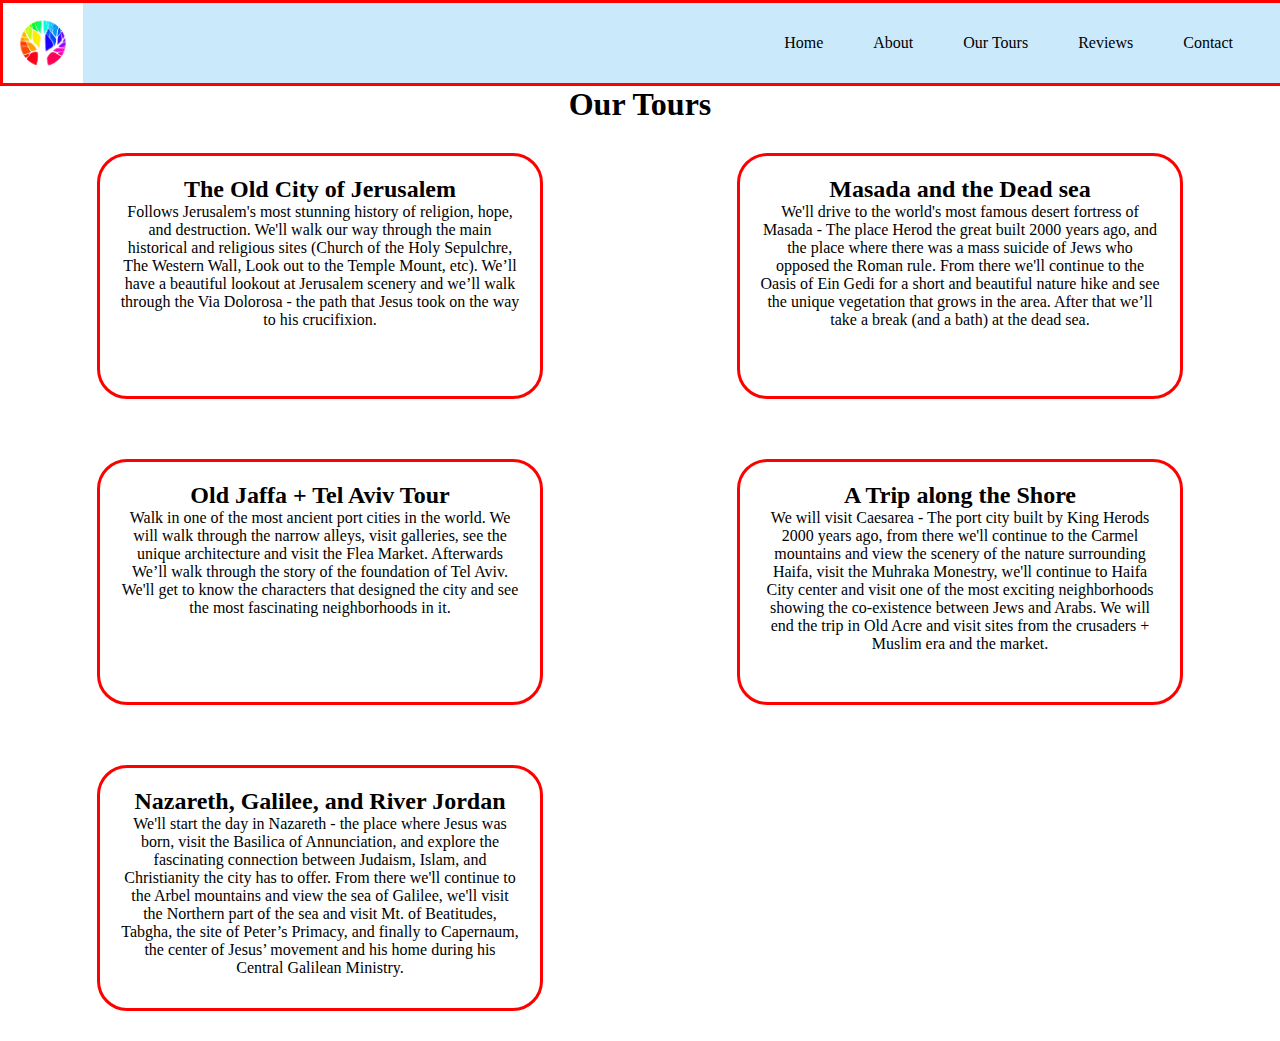
<file: Tours-page/index.html>
<!DOCTYPE html>
<html lang="en">
<head>
    <meta charset="UTF-8">
    <meta http-equiv="X-UA-Compatible" content="IE=edge">
    <meta name="viewport" content="width=device-width, initial-scale=1.0">
    <link rel="stylesheet" href="style.css">
    <title>Tours | Rainbow Tours</title>
</head>
<body>
    <!-- NAVBAR -->
    <section id="navbar">
        <nav>
            <div class="navbar">
                <img id="logo" src="c4f034a1-6595-41ea-9572-38defea9f8e4.jfif">
                <ul>
                    <li><a href="file:///C:/Users/Ziv/Documents/coding%20files/Rainbow-Travels/Home-Page/index.html">Home</a></li>
                    <li><a href="file:///C:/Users/Ziv/Documents/coding%20files/Rainbow-Travels/About-Page/index.html">About</a></li>
                    <li><a href="file:///C:/Users/Ziv/Documents/coding%20files/Rainbow-Travels/Tours-page/index.html">Our Tours</a></li>
                    <li><a href="file:///C:/Users/Ziv/Documents/coding%20files/Rainbow-Travels/Review-Page/index.html">Reviews</a></li>
                    <li><a href="file:///C:/Users/Ziv/Documents/coding%20files/Rainbow-Travels/Contact-Page/index.html">Contact</a></li>
                </ul>
            </div>
        </nav>
    </section>
    <!-- HEADER -->
    <header>
        <h1>Our Tours</h1>
    </header>

    <section id="tours">
        <div class="tours-grid">
            <div class="tour">
                <h2>The Old City of Jerusalem</h2>
                <p>Follows Jerusalem's most stunning history of religion, hope, and destruction. We'll walk our way through the main historical and religious sites (Church of the Holy Sepulchre, The Western Wall, Look out to the Temple Mount, etc). We’ll have a beautiful lookout at Jerusalem scenery and we’ll walk through the Via Dolorosa - the path that Jesus took on the way to his crucifixion.</p>
            </div>
            <div class="tour">
                <h2>Masada and the Dead sea</h2>
                <p>We'll drive to the world's most famous desert fortress of Masada - The place Herod the great built 2000 years ago, and the place where there was a mass suicide of Jews who opposed the Roman rule. From there we'll continue to the Oasis of Ein Gedi for a short and beautiful nature hike and see the unique vegetation that grows in the area. After that we’ll take a break (and a bath) at the dead sea.</p>
            </div>
            <div class="tour">
                <h2>Old Jaffa + Tel Aviv Tour</h2>
                <p>Walk in one of the most ancient port cities in the world. We will walk through the narrow alleys, visit galleries, see the unique architecture and visit the Flea Market.  Afterwards We’ll walk through the story of the foundation of Tel Aviv. We'll get to know the characters that designed the city and see the most fascinating neighborhoods in it.</p>
            </div>
            <div class="tour">
                <h2>A Trip along the Shore</h2>
                <p>We will visit Caesarea - The port city built by King Herods 2000 years ago, from there we'll continue to the Carmel mountains and view the scenery of the nature surrounding Haifa, visit the Muhraka Monestry, we'll continue to Haifa City center and visit one of the most exciting neighborhoods showing the co-existence between Jews and Arabs. We will end the trip in Old Acre and visit sites from the crusaders + Muslim era and the market.</p>
            </div>
            <div class="tour">
                <h2>Nazareth,  Galilee, and  River Jordan</h2>
                <p>We'll start the day in Nazareth - the place where Jesus was born, visit the Basilica of Annunciation, and explore the fascinating connection between Judaism, Islam, and Christianity the city has to offer. From there we'll continue to the Arbel mountains and view the sea of Galilee, we'll visit the Northern part of the sea and visit  Mt. of Beatitudes, Tabgha, the site of Peter’s Primacy, and finally to Capernaum, the center of Jesus’ movement and his home during his Central Galilean Ministry.</p>
            </div>

        </div>
    </section>
</body>
</html>
</file>
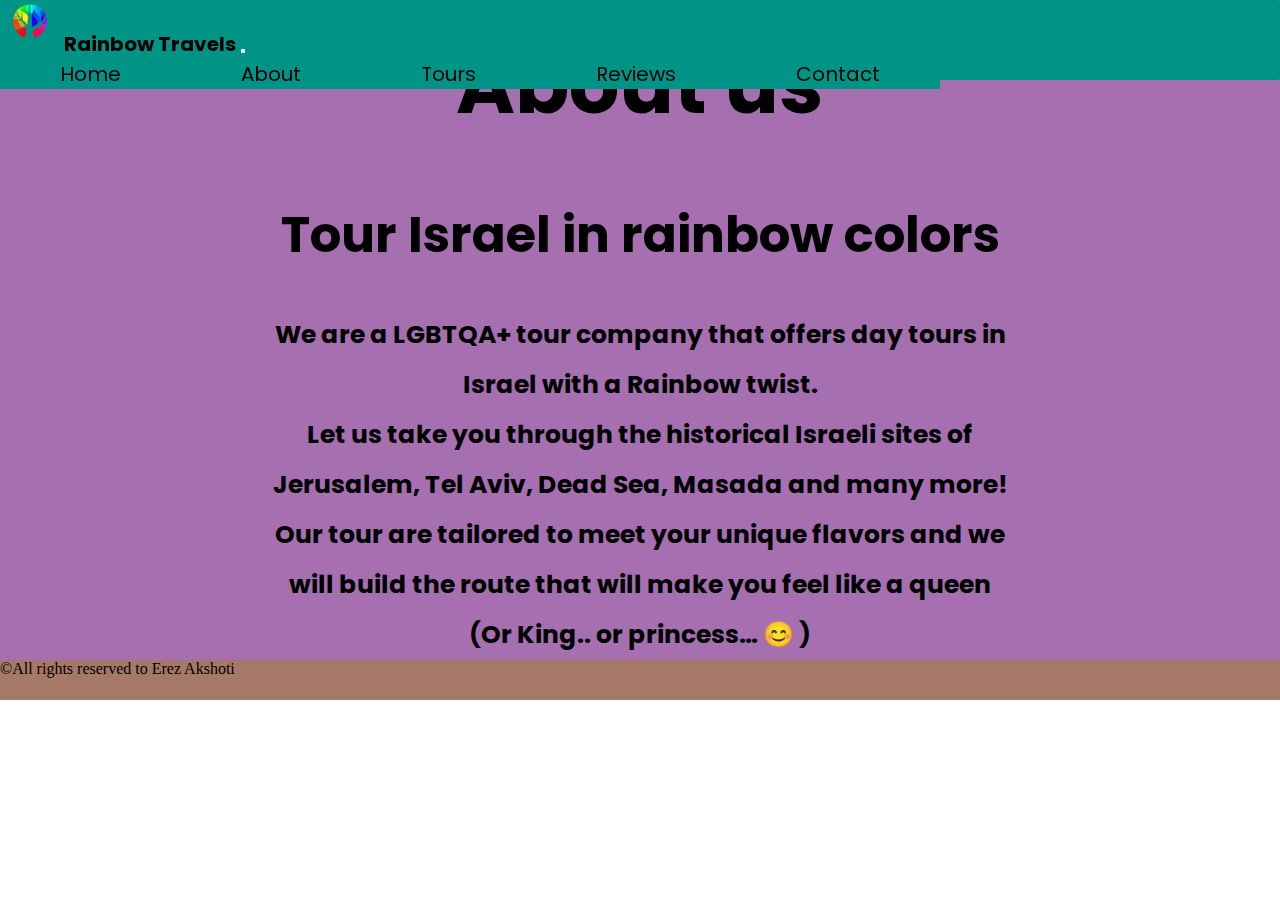
<file: About-Page/about.html>
<!DOCTYPE html>
<html lang="en">
<head>
    <meta charset="UTF-8">
    <meta http-equiv="X-UA-Compatible" content="IE=edge">
    <meta name="viewport" content="width=device-width, initial-scale=1.0">
    <link rel="stylesheet" href="about.css">
    <link rel="preconnect" href="https://fonts.googleapis.com">
    <link rel="preconnect" href="https://fonts.gstatic.com" crossorigin>
    <link href="https://fonts.googleapis.com/css2?family=Lexend+Deca:wght@100&family=Poppins:wght@200&family=Yeseva+One&display=swap" rel="stylesheet">
    <link href="https://cdn.jsdelivr.net/npm/bootstrap@5.2.2/dist/css/bootstrap.min.css" rel="stylesheet" integrity="sha384-Zenh87qX5JnK2Jl0vWa8Ck2rdkQ2Bzep5IDxbcnCeuOxjzrPF/et3URy9Bv1WTRi" crossorigin="anonymous">
    <title>About | Rainbow Tours</title>
</head>
<body>
    <nav class="navbar navbar-expand-lg">
        <div class="container-fluid">
          <a class="navbar-brand">
            <img id="logo" src="logo-final2.jpg">
            Rainbow Travels</a>
          <button class="navbar-toggler" type="button" data-bs-toggle="collapse" data-bs-target="#navbarNav" aria-controls="navbarNav" aria-expanded="false" aria-label="Toggle navigation">
            <span class="navbar-toggler-icon"></span>
          </button>
          <div class="collapse navbar-collapse" id="navbarNav">
            <ul class="navbar-nav">
              <li class="nav-item">
                <a class="nav-link active" aria-current="page" href="file:///C:/Users/Ziv/Documents/coding%20files/Rainbow-Travels/Home-Page/home.html">Home</a>
              </li>
              <li class="nav-item">
                <a class="nav-link" href="file:///C:/Users/Ziv/Documents/coding%20files/Rainbow-Travels/About-Page/about.html">About</a>
              </li>
              <li class="nav-item">
                <a class="nav-link" href="file:///C:/Users/Ziv/Documents/coding%20files/Rainbow-Travels/Tours-page/tours.html">Tours</a>
              </li>
              <li class="nav-item">
                <a class="nav-link" href="file:///C:/Users/Ziv/Documents/coding%20files/Rainbow-Travels/Review-Page/review.html">Reviews</a>
              </li>
              <li class="nav-item">
                <a class="nav-link" href="file:///C:/Users/Ziv/Documents/coding%20files/Rainbow-Travels/Contact-Page/contact.html">Contact</a>
              </li>
            </ul>
          </div>
        </div>
      </nav>
      
      <article id="container">
        <h1>About us</h1>
        <div id="description">
            <h2>Tour Israel in rainbow colors</h2> 
            <h3>
            We are a LGBTQA+ tour company that offers day tours in Israel with a Rainbow twist.<br> 
            Let us take you through the historical Israeli sites of Jerusalem, Tel Aviv, Dead Sea, Masada and many more! Our tour are tailored to meet your unique flavors and we will build the route that will make you feel like a queen <br>(Or King.. or princess… 😊 )  
            </h3>
        </div>
    </article>

    <footer>
        <p>&copy;All rights reserved to Erez Akshoti</p>
    </footer>
    <script src="https://cdn.jsdelivr.net/npm/@popperjs/core@2.11.6/dist/umd/popper.min.js" integrity="sha384-oBqDVmMz9ATKxIep9tiCxS/Z9fNfEXiDAYTujMAeBAsjFuCZSmKbSSUnQlmh/jp3" crossorigin="anonymous"></script>
<script src="https://cdn.jsdelivr.net/npm/bootstrap@5.2.2/dist/js/bootstrap.min.js" integrity="sha384-IDwe1+LCz02ROU9k972gdyvl+AESN10+x7tBKgc9I5HFtuNz0wWnPclzo6p9vxnk" crossorigin="anonymous"></script>
</body>
</html>
</file>
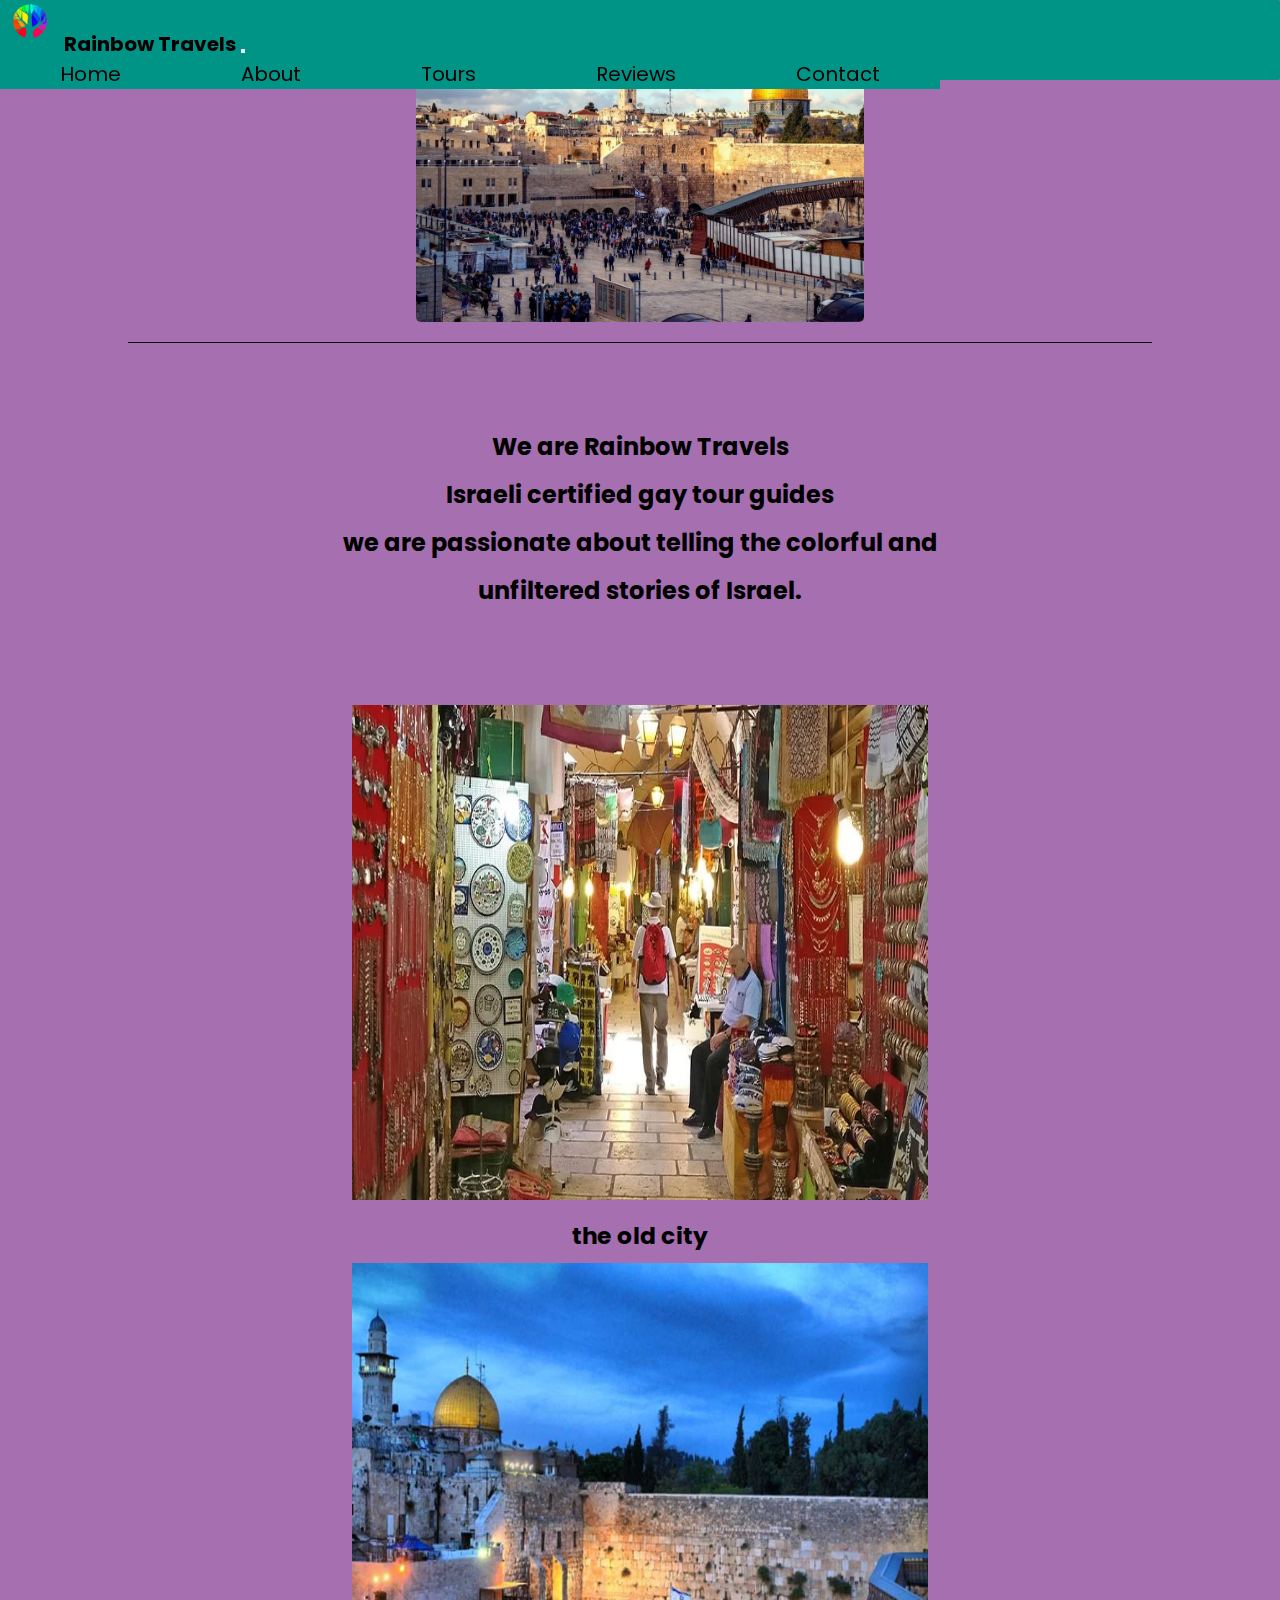
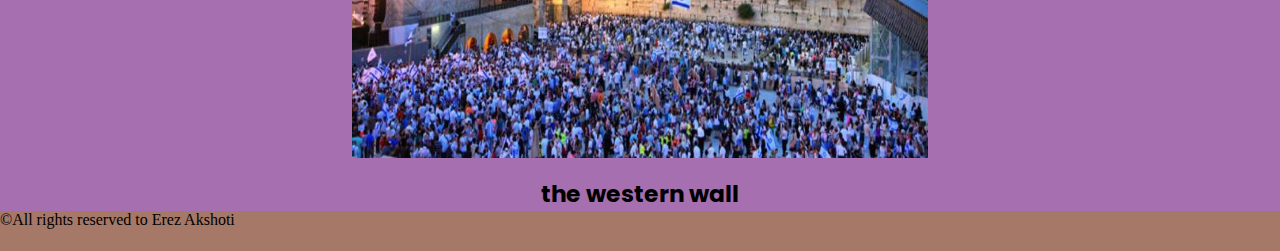
<file: Home-Page/home.html>
<!DOCTYPE html>
<html lang="en">
<head>
    <meta charset="UTF-8">
    <meta http-equiv="X-UA-Compatible" content="IE=edge">
    <meta name="viewport" content="width=device-width, initial-scale=1.0">
    <link rel="stylesheet" href="home.css">
    <link rel="preconnect" href="https://fonts.googleapis.com">
    <link rel="preconnect" href="https://fonts.gstatic.com" crossorigin>
    <link href="https://fonts.googleapis.com/css2?family=Lexend+Deca:wght@100&family=Poppins:wght@200&family=Yeseva+One&display=swap" rel="stylesheet">
    <link href="https://cdn.jsdelivr.net/npm/bootstrap@5.2.2/dist/css/bootstrap.min.css" rel="stylesheet" integrity="sha384-Zenh87qX5JnK2Jl0vWa8Ck2rdkQ2Bzep5IDxbcnCeuOxjzrPF/et3URy9Bv1WTRi" crossorigin="anonymous">
    <title>Home | Rainbow Tours</title>
</head>
<body>
    <!-- maybe add navbar from bootstrap -->
    <!-- <section id="navbar">
        <nav>
            <div class="navbar">
                <img id="logo" src="c4f034a1-6595-41ea-9572-38defea9f8e4.jfif">
                <ul>
                    <li><a href="file:///C:/Users/Ziv/Documents/coding%20files/Rainbow-Travels/Home-Page/index.html">Home</a></li>
                    <li><a href="file:///C:/Users/Ziv/Documents/coding%20files/Rainbow-Travels/About-Page/index.html">About</a></li>
                    <li><a href="file:///C:/Users/Ziv/Documents/coding%20files/Rainbow-Travels/Tours-page/index.html">Our Tours</a></li>
                    <li><a href="file:///C:/Users/Ziv/Documents/coding%20files/Rainbow-Travels/Review-Page/index.html">Reviews</a></li>
                    <li><a href="file:///C:/Users/Ziv/Documents/coding%20files/Rainbow-Travels/Contact-Page/index.html">Contact</a></li>
                </ul>
            </div>
        </nav>
    </section> -->
    <nav class="navbar navbar-expand-lg">
        <div class="container-fluid">
          <a class="navbar-brand">
            <img id="logo" src="logo-final2.jpg">
            Rainbow Travels</a>
          <button class="navbar-toggler" type="button" data-bs-toggle="collapse" data-bs-target="#navbarNav" aria-controls="navbarNav" aria-expanded="false" aria-label="Toggle navigation">
            <span class="navbar-toggler-icon"></span>
          </button>
          <div class="collapse navbar-collapse" id="navbarNav">
            <ul class="navbar-nav">
              <li class="nav-item">
                <a class="nav-link active" aria-current="page" href="file:///C:/Users/Ziv/Documents/coding%20files/Rainbow-Travels/Home-Page/home.html">Home</a>
              </li>
              <li class="nav-item">
                <a class="nav-link" href="file:///C:/Users/Ziv/Documents/coding%20files/Rainbow-Travels/About-Page/about.html">About</a>
              </li>
              <li class="nav-item">
                <a class="nav-link" href="file:///C:/Users/Ziv/Documents/coding%20files/Rainbow-Travels/Tours-page/tours.html">Tours</a>
              </li>
              <li class="nav-item">
                <a class="nav-link" href="file:///C:/Users/Ziv/Documents/coding%20files/Rainbow-Travels/Review-Page/review.html">Reviews</a>
              </li>
              <li class="nav-item">
                <a class="nav-link" href="file:///C:/Users/Ziv/Documents/coding%20files/Rainbow-Travels/Contact-Page/contact.html">Contact</a>
              </li>
            </ul>
          </div>
        </div>
      </nav>

    <div id="hero">
        <img id="hero-img" src="hero-image2.jfif">
    </div>

    <div id="divider">
      <div id="border"></div>
    </div>

    <div id="description">
      <h2>
        We are Rainbow Travels <br> Israeli certified gay tour guides <br> we are passionate about telling the colorful and unfiltered stories of Israel. 
      </h2>
    </div>

    <div id="gallery">
      <div><img src="WhatsApp Image 2022-10-30 at 19.41.33 (1).jpeg">
      <h3>the old city</h3>
      </div>
      <div><img src="WhatsApp Image 2022-10-30 at 19.41.34.jpeg">
      <h3>the western wall</h3>
      </div>
      <!-- <div><img src="WhatsApp Image 2022-10-30 at 19.41.33 (2).jpeg"></div> -->

      <div></div>
      <div></div>
      <div></div>
      <div></div>

    </div>





    <footer>
        <p>&copy;All rights reserved to Erez Akshoti</p>
    </footer>
    <script src="https://cdn.jsdelivr.net/npm/@popperjs/core@2.11.6/dist/umd/popper.min.js" integrity="sha384-oBqDVmMz9ATKxIep9tiCxS/Z9fNfEXiDAYTujMAeBAsjFuCZSmKbSSUnQlmh/jp3" crossorigin="anonymous"></script>
    <script src="https://cdn.jsdelivr.net/npm/bootstrap@5.2.2/dist/js/bootstrap.min.js" integrity="sha384-IDwe1+LCz02ROU9k972gdyvl+AESN10+x7tBKgc9I5HFtuNz0wWnPclzo6p9vxnk" crossorigin="anonymous"></script>
</body>
</html>
</file>
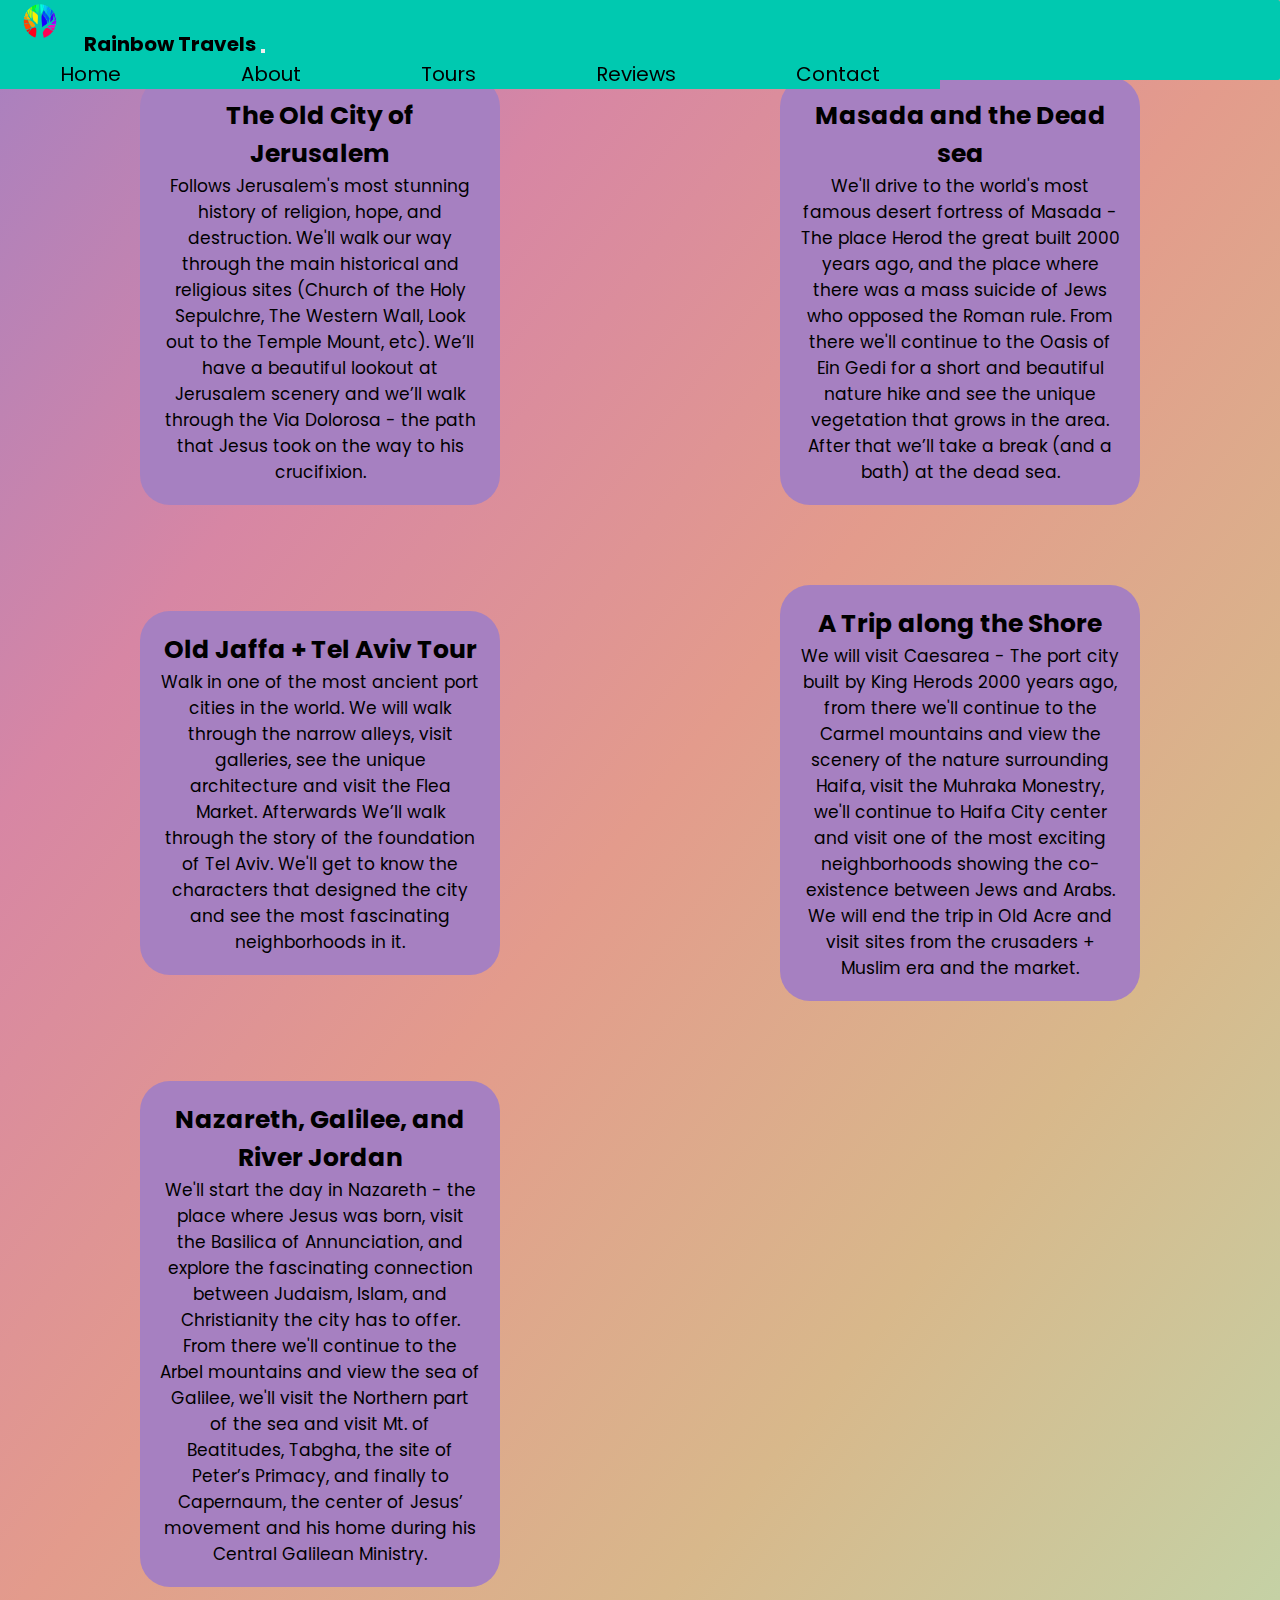
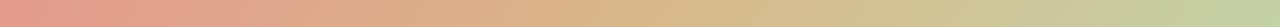
<file: Tours-page/tours.html>
<!DOCTYPE html>
<html lang="en">
<head>
    <meta charset="UTF-8">
    <meta http-equiv="X-UA-Compatible" content="IE=edge">
    <meta name="viewport" content="width=device-width, initial-scale=1.0">
    <link rel="preconnect" href="https://fonts.googleapis.com">
    <link rel="preconnect" href="https://fonts.gstatic.com" crossorigin>
    <link href="https://fonts.googleapis.com/css2?family=Lexend+Deca:wght@100&family=Poppins:wght@200&family=Yeseva+One&display=swap" rel="stylesheet">
    <link href="https://cdn.jsdelivr.net/npm/bootstrap@5.2.2/dist/css/bootstrap.min.css" rel="stylesheet" integrity="sha384-Zenh87qX5JnK2Jl0vWa8Ck2rdkQ2Bzep5IDxbcnCeuOxjzrPF/et3URy9Bv1WTRi" crossorigin="anonymous">
    <link rel="stylesheet" href="tours.css">
    <title>Tours | Rainbow Tours</title>
</head>
<body>
    <!-- NAVBAR -->
    <nav class="navbar navbar-expand-lg">
        <div class="container-fluid">
          <a class="navbar-brand">
            <img id="logo" src="logo-final3.jpg">
            Rainbow Travels</a>
          <button class="navbar-toggler" type="button" data-bs-toggle="collapse" data-bs-target="#navbarNav" aria-controls="navbarNav" aria-expanded="false" aria-label="Toggle navigation">
            <span class="navbar-toggler-icon"></span>
          </button>
          <div class="collapse navbar-collapse" id="navbarNav">
            <ul class="navbar-nav">
              <li class="nav-item">
                <a class="nav-link active" aria-current="page" href="file:///C:/Users/Ziv/Documents/coding%20files/Rainbow-Travels/Home-Page/home.html">Home</a>
              </li>
              <li class="nav-item">
                <a class="nav-link" href="file:///C:/Users/Ziv/Documents/coding%20files/Rainbow-Travels/About-Page/about.html">About</a>
              </li>
              <li class="nav-item">
                <a class="nav-link" href="file:///C:/Users/Ziv/Documents/coding%20files/Rainbow-Travels/Tours-page/tours.html">Tours</a>
              </li>
              <li class="nav-item">
                <a class="nav-link" href="file:///C:/Users/Ziv/Documents/coding%20files/Rainbow-Travels/Review-Page/review.html">Reviews</a>
              </li>
              <li class="nav-item">
                <a class="nav-link" href="file:///C:/Users/Ziv/Documents/coding%20files/Rainbow-Travels/Contact-Page/contact.html">Contact</a>
              </li>
            </ul>
          </div>
        </div>
      </nav>
    <!-- HEADER -->
    <header>
        <h1>Our Tours</h1>
    </header>

    <section id="tours">
        <div class="tours-grid">

            <div class="tour">
                <h2>The Old City of Jerusalem</h2>
                <p>Follows Jerusalem's most stunning history of religion, hope, and destruction. We'll walk our way through the main historical and religious sites (Church of the Holy Sepulchre, The Western Wall, Look out to the Temple Mount, etc). We’ll have a beautiful lookout at Jerusalem scenery and we’ll walk through the Via Dolorosa - the path that Jesus took on the way to his crucifixion.</p>
            </div>
            <div class="tour">
                <h2>Masada and the Dead sea</h2>
                <p>We'll drive to the world's most famous desert fortress of Masada - The place Herod the great built 2000 years ago, and the place where there was a mass suicide of Jews who opposed the Roman rule. From there we'll continue to the Oasis of Ein Gedi for a short and beautiful nature hike and see the unique vegetation that grows in the area. After that we’ll take a break (and a bath) at the dead sea.</p>
            </div>
            <div class="tour">
                <h2>Old Jaffa + Tel Aviv Tour</h2>
                <p>Walk in one of the most ancient port cities in the world. We will walk through the narrow alleys, visit galleries, see the unique architecture and visit the Flea Market.  Afterwards We’ll walk through the story of the foundation of Tel Aviv. We'll get to know the characters that designed the city and see the most fascinating neighborhoods in it.</p>
            </div>
            <div class="tour">
                <h2>A Trip along the Shore</h2>
                <p>We will visit Caesarea - The port city built by King Herods 2000 years ago, from there we'll continue to the Carmel mountains and view the scenery of the nature surrounding Haifa, visit the Muhraka Monestry, we'll continue to Haifa City center and visit one of the most exciting neighborhoods showing the co-existence between Jews and Arabs. We will end the trip in Old Acre and visit sites from the crusaders + Muslim era and the market.</p>
            </div>
            <div class="tour">
                <h2>Nazareth,  Galilee, and  River Jordan</h2>
                <p>We'll start the day in Nazareth - the place where Jesus was born, visit the Basilica of Annunciation, and explore the fascinating connection between Judaism, Islam, and Christianity the city has to offer. From there we'll continue to the Arbel mountains and view the sea of Galilee, we'll visit the Northern part of the sea and visit  Mt. of Beatitudes, Tabgha, the site of Peter’s Primacy, and finally to Capernaum, the center of Jesus’ movement and his home during his Central Galilean Ministry.</p>
            </div>

        </div>
    </section>

    <script src="https://cdn.jsdelivr.net/npm/@popperjs/core@2.11.6/dist/umd/popper.min.js" integrity="sha384-oBqDVmMz9ATKxIep9tiCxS/Z9fNfEXiDAYTujMAeBAsjFuCZSmKbSSUnQlmh/jp3" crossorigin="anonymous"></script>
    <script src="https://cdn.jsdelivr.net/npm/bootstrap@5.2.2/dist/js/bootstrap.min.js" integrity="sha384-IDwe1+LCz02ROU9k972gdyvl+AESN10+x7tBKgc9I5HFtuNz0wWnPclzo6p9vxnk" crossorigin="anonymous"></script>
</body>
</html>
</file>
<file: About-Page/about.css>
* {
    margin: 0;
    padding: 0;
    
    }

.navbar {
    position: fixed;
    top: 0;
    width: 100%;
    height: 80px;
    display: flex;
    justify-content: space-between;
    align-items: center;
    font-family: 'poppins', sans-serif;
    background-color: #009486;
    font-size: 20px;
    border-radius: 2px;
}

.navbar-brand {
    font-weight: bold;
}

#navbarNav {
    background-color: #009486;
}

#logo {
    margin: 0;
    width: 60px;
    height: 60px;
}

.navbar ul {
    display: flex;
    align-items: center;
    justify-content: center;
    list-style: none;
}
.navbar ul > li a{
    margin: 0 60px;
    text-decoration: none;
    color: black;
}
#container h1 {
    font-size: 80px;
    background-color: #A56FB0;
    text-align: center;
    padding: 15px;
    margin-top: 10px;
    font-family: 'poppins', sans-serif;
}
#container {
    margin: 0;
    background-color: #A56FB0;
    display: flex;
    flex-direction: column;
    justify-content: center;
    align-items: center;
    text-align: center;
}
#description {
    width: 60%;
}
#description h2 {
    font-size: 50px;
    font-family: 'poppins', sans-serif;
    line-height: 3;
}
#description h3 {
    line-height: 2;
    font-family: 'poppins', sans-serif;
    font-size: 25px;
}

footer {
    display: flex;
    width: 100%;
    height: 40px;
    background-color: #A67867;
    margin-top: auto;
}
</file>
<file: Home-Page/home.css>
* {
    margin: 0;
    padding: 0;
    
    }

body {
    background-color: #A56FB0;

}

.navbar {
    position: fixed;
    top: 0;
    width: 100%;
    height: 80px;
    display: flex;
    justify-content: space-between;
    align-items: center;
    font-family: 'poppins', sans-serif;
    background-color: #009486;
    font-size: 20px;
    border-radius: 2px;
}

.navbar-brand {
    font-weight: bold;
}

#navbarNav {
    background-color: #009486;
}

#logo {
    margin: 0;
    width: 60px;
    height: 60px;
}

.navbar ul {
    display: flex;
    align-items: center;
    justify-content: center;
    list-style: none;
}
.navbar ul > li a{
    margin: 0 60px;
    text-decoration: none;
    color: black;
}
#hero {
    margin: 0;
    display: flex;
    flex-direction: column;
    justify-content: center;
    align-items: center;
    background-color: #A56FB0;
}

#hero-img{
    margin: 20px;
    width: 35%;
    height: 35%;
    border-radius: 5px;
}

#divider {
    display: flex;
    justify-content: center;
    align-items: center;
    background-color: #A56FB0;
}
#border {
    width: 80%;
    border-top: 1px solid black;
}

#description {
    display: flex;
    justify-content: center;
    background-color: #A56FB0;
    padding: 80px;
    font-family: 'poppins', sans-serif;    
}
#description h2 {
    text-align: center;
    line-height: 2;
    width: 55%;
    font-weight: bold;
}
#gallery {
    display: grid;
    grid-template-columns: auto-fill, repeat(2, minmax(100px, 1fr));
    grid-template-rows: auto-fill, minmax(100px, 1fr);
    align-items: center;
    justify-items: center;
    background-color: #A56FB0;
}
#gallery div  {
    text-align: center;
    font-size: 20px;
    font-family: 'poppins', sans-serif;    
}
#gallery div > img {
    background-color: #A56FB0;
    width: 45vw;
    height: 55vh;
    border-radius: 10px;
    padding: 10px;
}

footer {
    display: flex;
    width: 100%;
    height: 40px;
    background-color: #A67867;
    margin-top: auto;
}
</file>
<file: Tours-page/tours.css>
* {
    margin: 0;
    padding: 0;
    
    }

body {
    /* background-color: #A56FB0; */
    background-image: linear-gradient(to right bottom, #a680c1, #d786a4, #e39b8c, #d8b88b, #c4d2a6);

}

.navbar {
    position: fixed;
    top: 0;
    width: 100%;
    height: 80px;
    display: flex;
    justify-content: space-between;
    align-items: center;
    font-family: 'poppins', sans-serif;
    background-color: #00C9B0;
    font-size: 20px;
    border-radius: 2px;
    box-shadow: inset;
}

.navbar-brand {
    font-weight: bold;
}

#navbarNav {
    background-color: #00C9B0;
}

#logo {
    margin: 0;
    width: 80px;
    height: 60px;
}

.navbar ul {
    display: flex;
    align-items: center;
    justify-content: center;
    list-style: none;
}
.navbar ul > li a{
    margin: 0 60px;
    text-decoration: none;
    color: black;
}
h1 {
    text-align: center;
}
.tours-grid {
    display: grid;
    grid-template-columns: repeat(2,1fr);
    justify-items: center;
    align-items: center;
}
.tours-grid div{
    box-sizing: content-box;
    text-align: center;
    margin: 40px;
    padding: 20px;
    width: 25vw;
    /* border: 3px solid red; */
    border-radius: 30px;
    background-color: #A680C1;
    font-family: 'Poppins', sans-serif;
}
.tours-grid div > h2 {
    font-weight: bold;
    font-size: 25px;
}
.tours-grid div > p {
    font-size: 17px;
}
</file>
<file: Tours-page/style.css>
* {
    margin: 0;
}
/* Add nav menu from bootstrap */
.navbar {
    width: 100%;
    display: flex;
    justify-content: space-between;
    align-items: center;
    border: 3px solid red;
    background-color: rgba(80, 185, 245, 0.3);
}
#logo {
    width: 80px;
    height: 80px;
}
.navbar ul {
    display: flex;
    align-items: center;
    justify-content: center;
    list-style: none;
}
.navbar ul > li a{
    margin-right: 50px;
    text-decoration: none;
    color: black;
}
h1 {
    text-align: center;
}
.tours-grid {
    display: grid;
    grid-template-columns: repeat(2,1fr);
    justify-items: center;
    align-items: center;
}
.tours-grid div{
    text-align: center;
    margin: 30px;
    padding: 20px;
    width: 400px;
    height: 200px;
    border: 3px solid red;
    border-radius: 30px;
}
</file>
